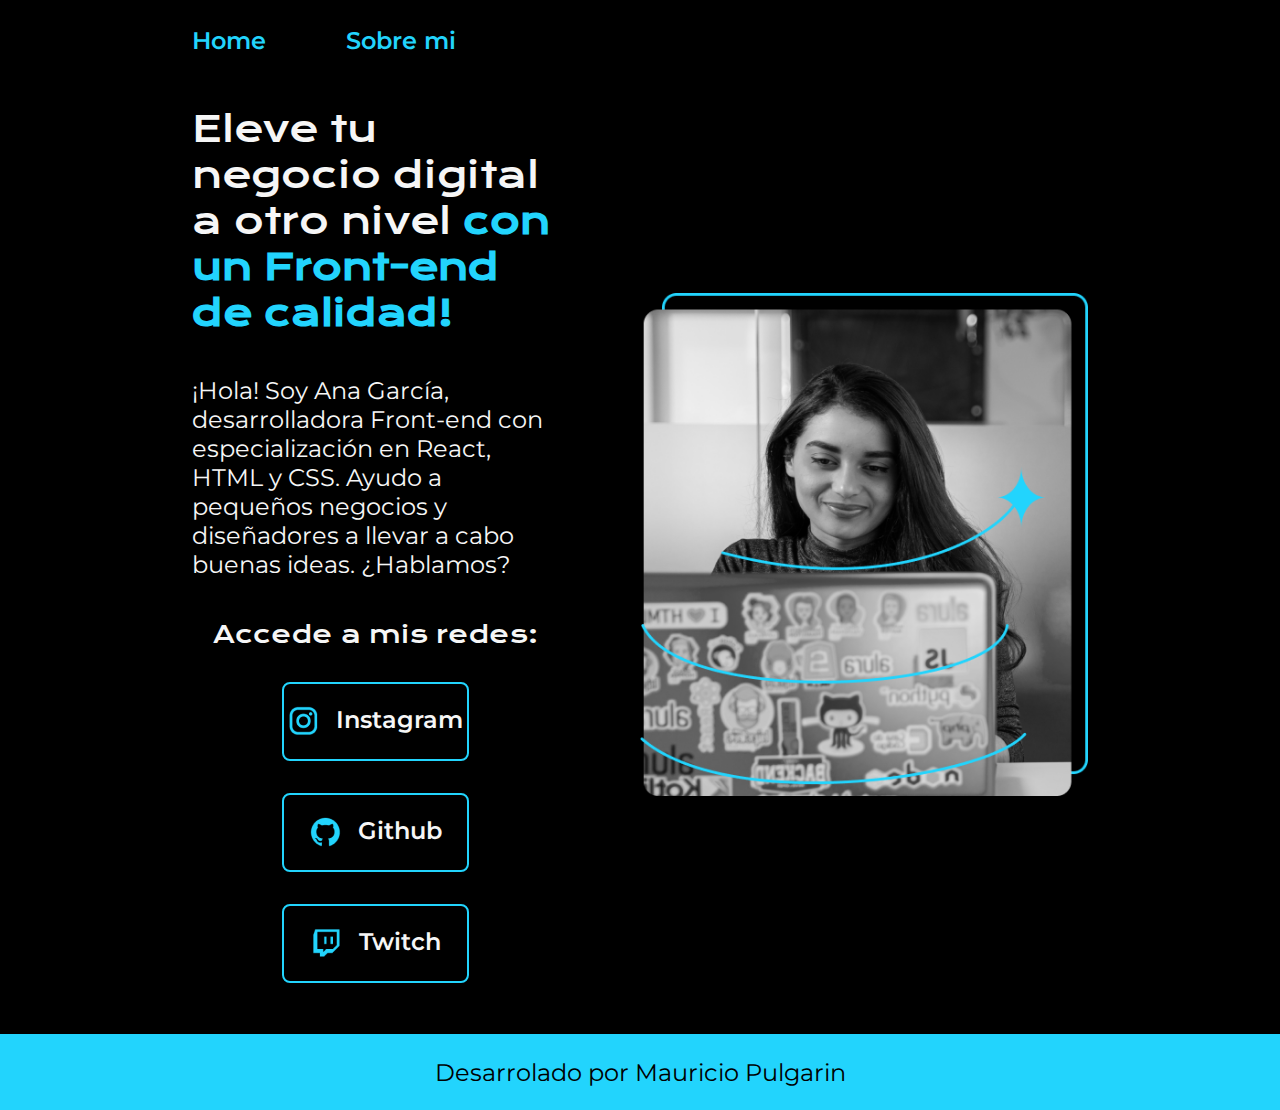
<file: index.html>
<!DOCTYPE html>
<html lang="en">

<head>
    <meta charset="UTF-8">
    <meta name="viewport" content="width=device-width, initial-scale=1.0">
    <title>Portafolio</title>
    <link rel="stylesheet" href="styles/style.css">
</head>

<body>
    <header class="header">
        <nav class="nav">
            <a href="index.html" class="nav-menu">Home</a>
            <a href="about.html" class="nav-menu">Sobre mi</a>
        </nav>

    </header>
    <main class="container">
        <section class="container-content">
            <h1 class="presentation_contenido_title">Eleve tu negocio digital a otro nivel <strong class="title-strong">con un Front-end de calidad!</strong></h1>
            <p class="presentation_contenido_text">¡Hola! Soy Ana García, desarrolladora Front-end con especialización en React, HTML y CSS.
                Ayudo a pequeños negocios y diseñadores a llevar a cabo buenas ideas. ¿Hablamos?
            </p>
            <div class="container-links">
                <h2 class="presentation_links_subtitle">Accede a mis redes:</h2>
                <a class="link" href="https://www.instagram.com/">                    
                  <img src="assets/instagram.png" alt="logo de instagram">
                  Instagram</a>
                <a class="link" href="https://github.com/">
                  <img src="assets/github.png" alt="logo de github">
                  Github</a>
                <a class="link" href="https://www.twitch.tv/">
                  <img src="assets/twitch.png" alt="logo de twitch">
                  Twitch</a>
            </div>
        </section>
        <img
       class="container-img" src="assets/Imagem.png " alt="Imagen de Ana Garcia">
    </main>
    <footer class="footer">
        <p>Desarrolado por Mauricio Pulgarin</p>

    </footer>

</body>

</html>
</file>
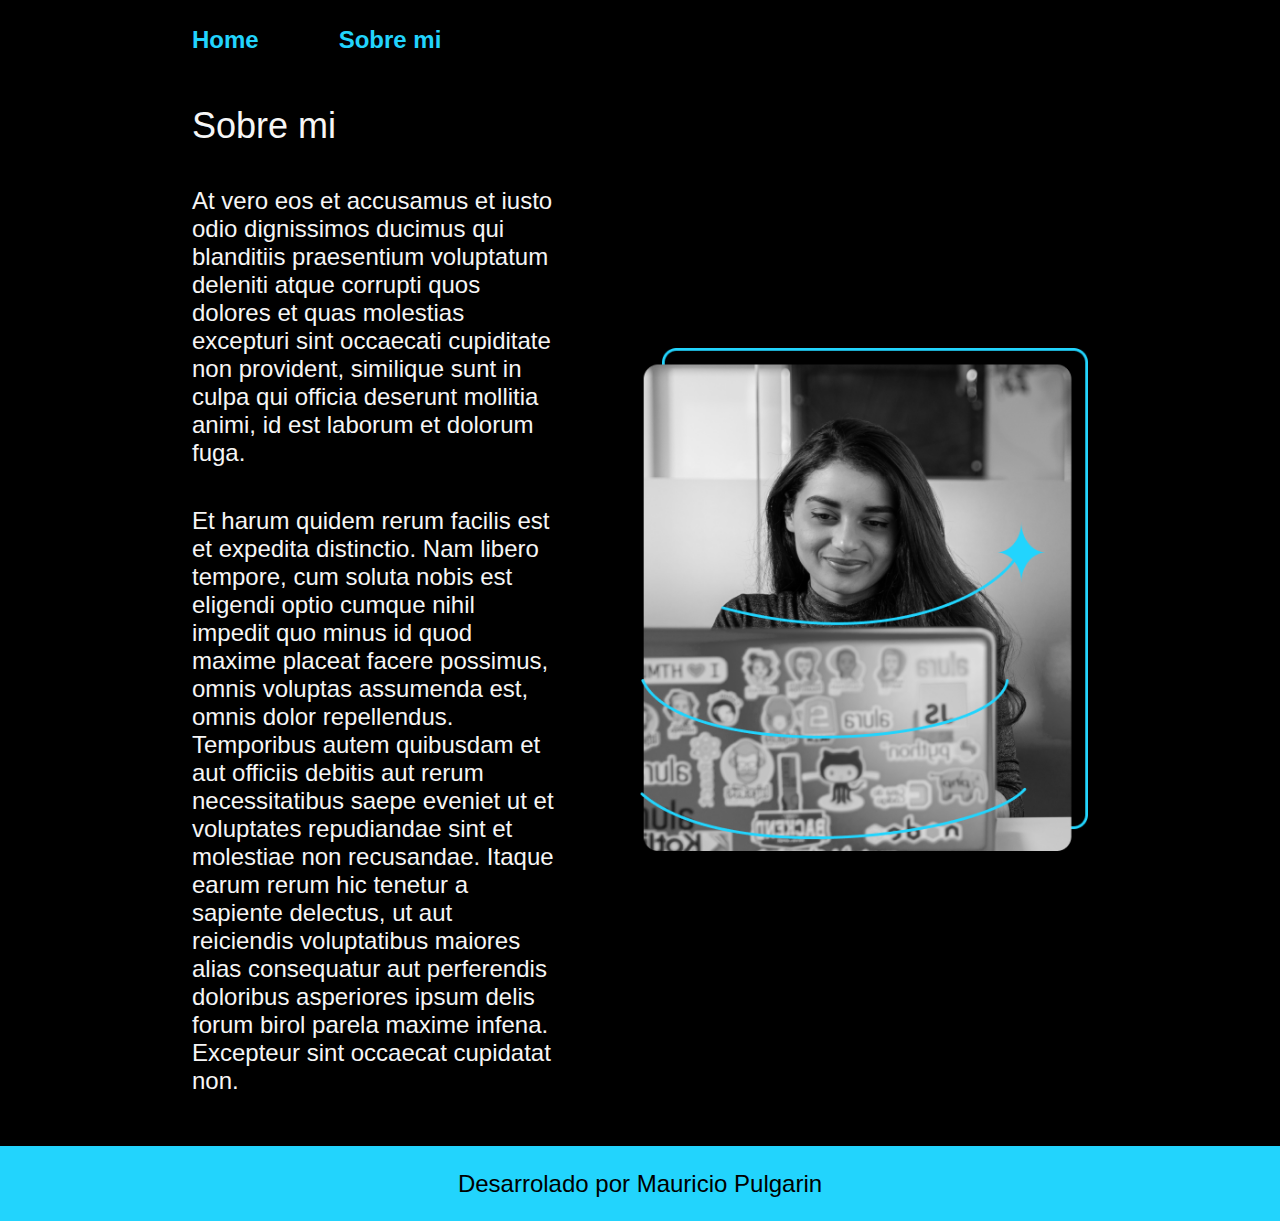
<file: about.html>
<!DOCTYPE html>
<html lang="en">

<head>
    <meta charset="UTF-8">
    <meta name="viewport" content="width=device-width, initial-scale=1.0">
    <title>Sobre mi</title>
    <link rel="stylesheet" href="styles/style_about.css">
</head>

<body>
    <header class="header">
        <nav class="nav">
            <a href="index.html" class="nav-menu">Home</a>
            <a href="about.html" class="nav-menu">Sobre mi</a>
        </nav>

    </header>
    <main class="container">
        <section class="container-content">
            <h1 class="presentation_contenido_title">Sobre mi</h1>
            <p class="presentation_contenido_text">At vero eos et accusamus et iusto odio dignissimos ducimus qui blanditiis praesentium voluptatum deleniti atque corrupti quos dolores et quas molestias excepturi sint occaecati cupiditate non provident, similique sunt in culpa qui officia deserunt mollitia animi, id est laborum et dolorum fuga.</p>
            <p class="presentation_contenido_text">Et harum quidem rerum facilis est et expedita distinctio. Nam libero tempore, cum soluta nobis est eligendi optio cumque nihil impedit quo minus id quod maxime placeat facere possimus, omnis voluptas assumenda est, omnis dolor repellendus. Temporibus autem quibusdam et aut officiis debitis aut rerum necessitatibus saepe eveniet ut et voluptates repudiandae sint et molestiae non recusandae. Itaque earum rerum hic tenetur a sapiente delectus, ut aut reiciendis voluptatibus maiores alias consequatur aut perferendis doloribus asperiores ipsum delis forum birol parela maxime infena. Excepteur sint occaecat cupidatat non.
            </p>
        </section>
        <img 
       class="container-img" src="assets/Imagem.png " alt="Imagen de Ana Garcia">
    </main>
    <footer class="footer">
        <p>Desarrolado por Mauricio Pulgarin</p>
    </footer>

</body>

</html>
</file>
<file: styles/style.css>
@import url('https://fonts.googleapis.com/css2?family=Krona+One&family=Montserrat:ital,wght@0,100..900;1,100..900&display=swap');

:root {
    --cor-primaria: #000000;
    --cor-secundaria: #F6F6F6;
    --cor-terciaria: #22D4FD;
    --cor-hover: #7d7878;

    --fuente-montserrat: 'Montserrat', sans-serif;
    --fuente-krona: 'Krona One', sans-serif;
}

*{
    margin: 0;
    padding: 0;   
}
body{
    background-color: var(--cor-primaria);
    color: var(--cor-secundaria);   
    box-sizing: border-box;
    /* height: 100vh; */
}


.header{
    padding: 2% 0 0 15%;
    display: flex;
    justify-content: space-between;
    align-items: center;
}

.nav{
    display: flex;
    align-items: center;
    gap: 80px;
}

.nav-menu{
    text-decoration: none;
    color: var(--cor-terciaria);
    font-size: 1.5rem;
    font-family: var(--fuente-montserrat);
    font-weight: 600;     
}


.nav-menu:hover{
    color: var(--cor-secundaria); 
}

.title-strong{
    color: var(--cor-terciaria);
}
.container{
    display: flex;    
    align-items: center;
    padding:4% 15%; 
    justify-content: space-between; 
    gap: 82px;  
}
.container-content{
    width:50%;
   display: flex;
   flex-direction: column;
   gap: 40px;
}
.presentation_contenido_title{
    font-size: 2.25rem;
    font-family: var(--fuente-krona);
    font-weight: 400;

}
.presentation_contenido_text{
    font-size: 1.5rem;
    font-family: var(--fuente-montserrat);
}
.container-links{	
    display: flex;
    justify-content: space-between;
    flex-direction: column;
    align-items: center;
    gap: 32px;
}
.link{
    font-size: 1.5rem;
    font-family: var(--fuente-montserrat);
    font-weight: 600;
    text-decoration: none;
    color:var(--cor-secundaria);
    width:50%;   
    border: 2px solid var(--cor-terciaria);
    text-align: center;
    padding: 21.5px 0;
    border-radius: 8px;
    display: flex;
    justify-content: center;
    gap: 16px;
}
.link:hover{
    background-color:var(--cor-hover);
    
}
.presentation_links_subtitle{
    font-size: 1.5rem;
    font-family: "Krona One", sans-serif;
    font-weight: 400;
}
.container-img{
    width: 50%;
}
.footer{
    background-color: var(--cor-terciaria);
    font-size: 1.5rem;
    font-family: var(--fuente-montserrat);
    font-weight: 400;
    text-align: center;
    padding: 23.64px 0;
    color: var(--cor-primaria);
    
}
@media (max-width: 1200px) {
    .header{
        padding: 10%;
        justify-content: center;
    }
    
    .container{
        flex-direction: column-reverse;  
        padding : 5%;      
    }
    .container-content{
        width: auto;
    }
    
}
</file>
<file: styles/style_about.css>
*{
    margin: 0;
    padding: 0;   
}
body{
    background-color: #000000;
    color: #F6F6F6;   
    box-sizing: border-box;
    /* height: 100vh; */
}


.header{
    padding: 2% 0 0 15%;
    display: flex;
    justify-content: space-between;
    align-items: center;
}

.nav{
    display: flex;
    align-items: center;
    gap: 80px;
}

.nav-menu{
    text-decoration: none;
    color: #22D4FD;
    font-size:1.5rem;
    font-family: "Montserrat", sans-serif;
    font-weight: 600;     
}


.nav-menu:hover{
    color: #F6F6F6;
}
.container{
    display: flex;    
    align-items: center;
    padding:4% 15%; 
    justify-content: space-between; 
    gap: 82px;  
}
.presentation_contenido_title{
    font-size: 2.25rem;
    font-family: "Krona One", sans-serif;
    font-weight: 400;

}
.presentation_contenido_text{
    font-size: 1.5rem;
    font-family: "Montserrat", sans-serif;
}
.container{
    display: flex;    
    align-items: center;
    padding:4% 15%; 
    justify-content: space-between;   
}
.container-content{
    width: 50%;
   display: flex;
   flex-direction: column;
   gap: 40px;
}

.container-img{
    width: 50%;
}
.footer{
    background-color: #22D4FD;
    font-size: 1.5rem;
    font-family: "Montserrat", sans-serif;
    font-weight: 400;
    text-align: center;
    padding: 23.64px 0;
    color: #000000;
}
</file>
